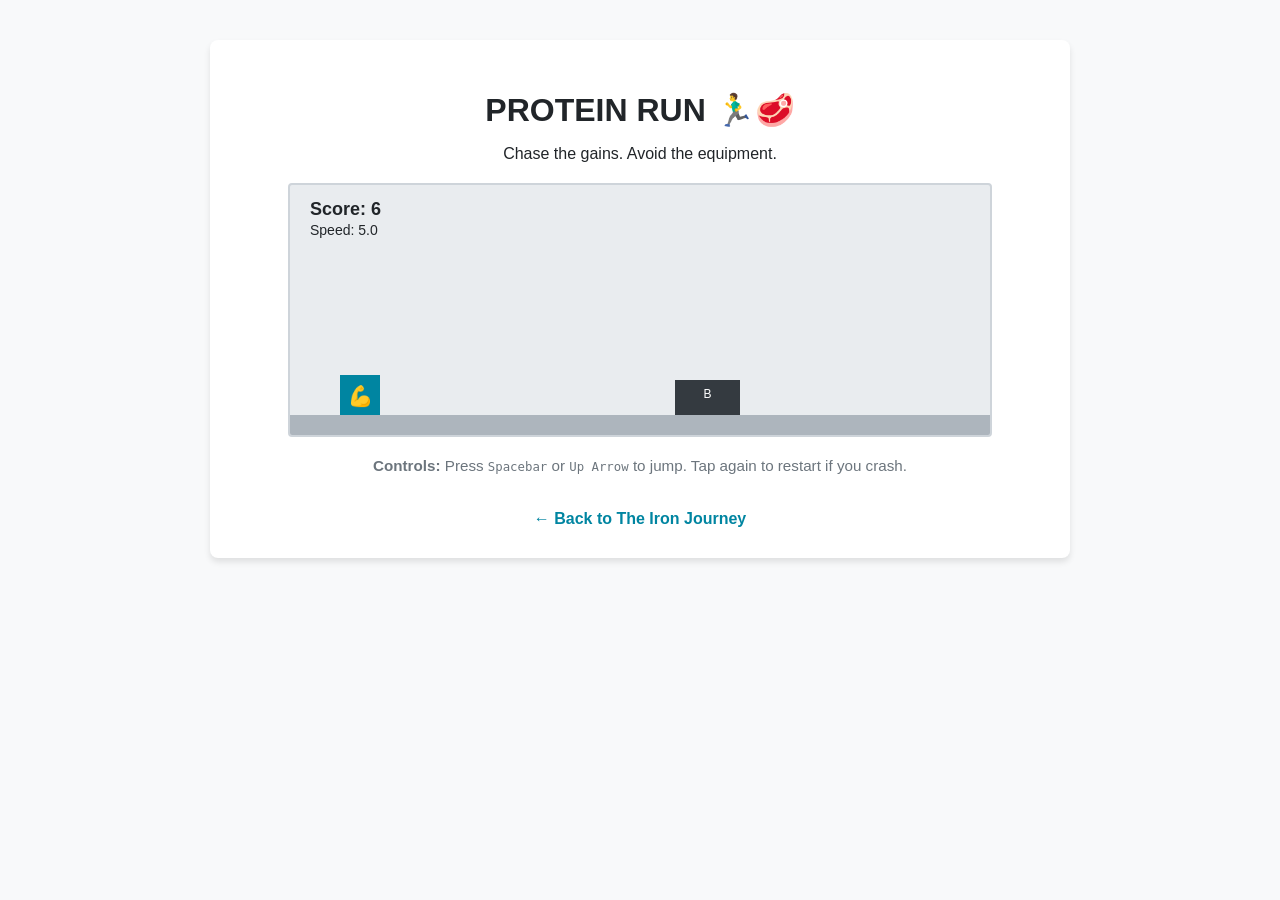
<file: app.html>
<!DOCTYPE html>
<html lang="en">
<head>
    <meta charset="UTF-8">
    <meta name="viewport" content="width=device-width, initial-scale=1.0">
    <title>Protein Run</title>
    <style>
        body {
            font-family: 'Open Sans', 'Helvetica Neue', Helvetica, Arial, sans-serif;
            background-color: #f8f9fa;
            color: #212529;
            text-align: center;
            margin: 0;
            padding: 40px 20px;
        }
        #game-container {
            max-width: 800px;
            margin: 0 auto;
            background: white;
            padding: 30px;
            border-radius: 8px;
            box-shadow: 0 4px 6px rgba(0,0,0,0.1);
        }
        canvas {
            background-color: #e9ecef;
            border: 2px solid #ced4da;
            border-radius: 4px;
            display: block;
            margin: 20px auto;
        }
        h1 {
            font-weight: 800;
            margin-bottom: 5px;
        }
        .instructions {
            font-size: 0.95em;
            color: #6c757d;
            margin-top: 15px;
        }
        .back-link {
            display: inline-block;
            margin-top: 20px;
            text-decoration: none;
            color: #0085A1;
            font-weight: bold;
        }
        .back-link:hover {
            color: #00657b;
        }
    </style>
</head>
<body>

    <div id="game-container">
        <h1>PROTEIN RUN 🏃‍♂️🥩</h1>
        <p>Chase the gains. Avoid the equipment.</p>
        
        <canvas id="gameCanvas" width="700" height="250"></canvas>
        
        <p class="instructions"><strong>Controls:</strong> Press <code>Spacebar</code> or <code>Up Arrow</code> to jump. Tap again to restart if you crash.</p>
        
        <a href="scratch.html" class="back-link">&larr; Back to The Iron Journey</a>
    </div>

    <script>
        const canvas = document.getElementById("gameCanvas");
        const ctx = canvas.getContext("2d");

        // Game Variables
        let score = 0;
        let gameSpeed = 5;
        let gravity = 0.6;
        let isGameOver = false;
        let frameCount = 0;

        // Player Object
        const player = {
            x: 50,
            y: 150,
            width: 40,
            height: 40,
            dy: 0,
            jumpForce: -11.5,
            grounded: false
        };

        // Obstacles Array
        let obstacles = [];

        // Listen for Jump
        document.addEventListener("keydown", (e) => {
            if (e.code === "Space" || e.code === "ArrowUp") {
                e.preventDefault(); // Stop spacebar from scrolling the page
                if (isGameOver) {
                    resetGame();
                } else if (player.grounded) {
                    player.dy = player.jumpForce;
                    player.grounded = false;
                }
            }
        });

        function resetGame() {
            score = 0;
            gameSpeed = 5;
            isGameOver = false;
            frameCount = 0;
            obstacles = [];
            player.y = 150;
            player.dy = 0;
            gameLoop();
        }

        function spawnObstacle() {
            // The spawn rate gets faster as your score goes up
            let spawnRate = Math.max(50, 110 - Math.floor(score / 40)); 
            
            if (frameCount % spawnRate === 0) {
                // Different types of gym obstacles
                const types = [
                    { name: "Dumbbell", width: 30, height: 20, color: "#495057" },
                    { name: "Yoga Ball", width: 45, height: 45, color: "#e83e8c" },
                    { name: "Bench", width: 65, height: 35, color: "#343a40" }
                ];
                
                const type = types[Math.floor(Math.random() * types.length)];
                
                obstacles.push({
                    x: canvas.width,
                    y: canvas.height - 20 - type.height,
                    width: type.width,
                    height: type.height,
                    color: type.color,
                    name: type.name
                });
            }
        }

        function drawPlayer() {
            // Draw the bodybuilder
            ctx.fillStyle = "#0085A1"; // Theme Blue
            ctx.fillRect(player.x, player.y, player.width, player.height);
            ctx.fillStyle = "white";
            ctx.font = "20px Arial";
            ctx.fillText("💪", player.x + 8, player.y + 28);
        }

        function drawGround() {
            ctx.fillStyle = "#adb5bd";
            ctx.fillRect(0, canvas.height - 20, canvas.width, 20);
        }

        function drawTarget() {
            // The uncatchable sack of protein floating ahead
            ctx.fillStyle = "transparent";
            ctx.font = "30px Arial";
            // Bobs up and down using a sine wave
            ctx.fillText("🥩", canvas.width - 50, canvas.height / 2 + Math.sin(frameCount / 10) * 15);
        }

        function drawObstacles() {
            for (let i = 0; i < obstacles.length; i++) {
                let obs = obstacles[i];
                ctx.fillStyle = obs.color;
                ctx.fillRect(obs.x, obs.y, obs.width, obs.height);
                
                // Add a tiny letter on the shape
                ctx.fillStyle = "white";
                ctx.font = "12px Arial";
                ctx.fillText(obs.name.charAt(0), obs.x + obs.width/2 - 4, obs.y + 18);
            }
        }

        function updateObstacles() {
            for (let i = 0; i < obstacles.length; i++) {
                let obs = obstacles[i];
                obs.x -= gameSpeed; // Move left

                // Collision Detection Logic
                if (
                    player.x < obs.x + obs.width &&
                    player.x + player.width > obs.x &&
                    player.y < obs.y + obs.height &&
                    player.y + player.height > obs.y
                ) {
                    isGameOver = true;
                }
            }

            // Remove obstacles once they go off screen to save memory
            if (obstacles.length > 0 && obstacles[0].x + obstacles[0].width < 0) {
                obstacles.shift();
            }
        }

        function drawScore() {
            ctx.fillStyle = "#212529";
            ctx.font = "bold 18px 'Open Sans', sans-serif";
            ctx.fillText(`Score: ${Math.floor(score)}`, 20, 30);
            ctx.font = "14px 'Open Sans', sans-serif";
            ctx.fillText(`Speed: ${gameSpeed.toFixed(1)}`, 20, 50);
        }

        function showGameOver() {
            ctx.fillStyle = "rgba(0, 0, 0, 0.75)";
            ctx.fillRect(0, 0, canvas.width, canvas.height);
            
            ctx.fillStyle = "white";
            ctx.font = "bold 36px 'Open Sans', sans-serif";
            ctx.textAlign = "center";
            ctx.fillText("GAINS LOST! 💥", canvas.width / 2, canvas.height / 2 - 10);
            
            ctx.font = "18px 'Open Sans', sans-serif";
            ctx.fillText("Press Spacebar to try again", canvas.width / 2, canvas.height / 2 + 30);
            ctx.textAlign = "left"; // Reset alignment
        }

        function gameLoop() {
            if (isGameOver) {
                showGameOver();
                return; // Stop the loop
            }

            // Clear the canvas for the next frame
            ctx.clearRect(0, 0, canvas.width, canvas.height);

            // Apply Physics
            player.dy += gravity;
            player.y += player.dy;

            // Stop at Ground
            if (player.y + player.height >= canvas.height - 20) {
                player.y = canvas.height - 20 - player.height;
                player.dy = 0;
                player.grounded = true;
            }

            // Run Logic
            spawnObstacle();
            updateObstacles();
            
            // Progression
            score += 0.1;
            if (score % 100 < 0.1 && score > 10) {
                gameSpeed += 0.4; // Speed up every 100 points
            }
            frameCount++;

            // Render Everything
            drawGround();
            drawTarget();
            drawPlayer();
            drawObstacles();
            drawScore();

            // Loop again
            requestAnimationFrame(gameLoop);
        }

        // Start the game!
        gameLoop();
    </script>
</body>
</html>
</file>
